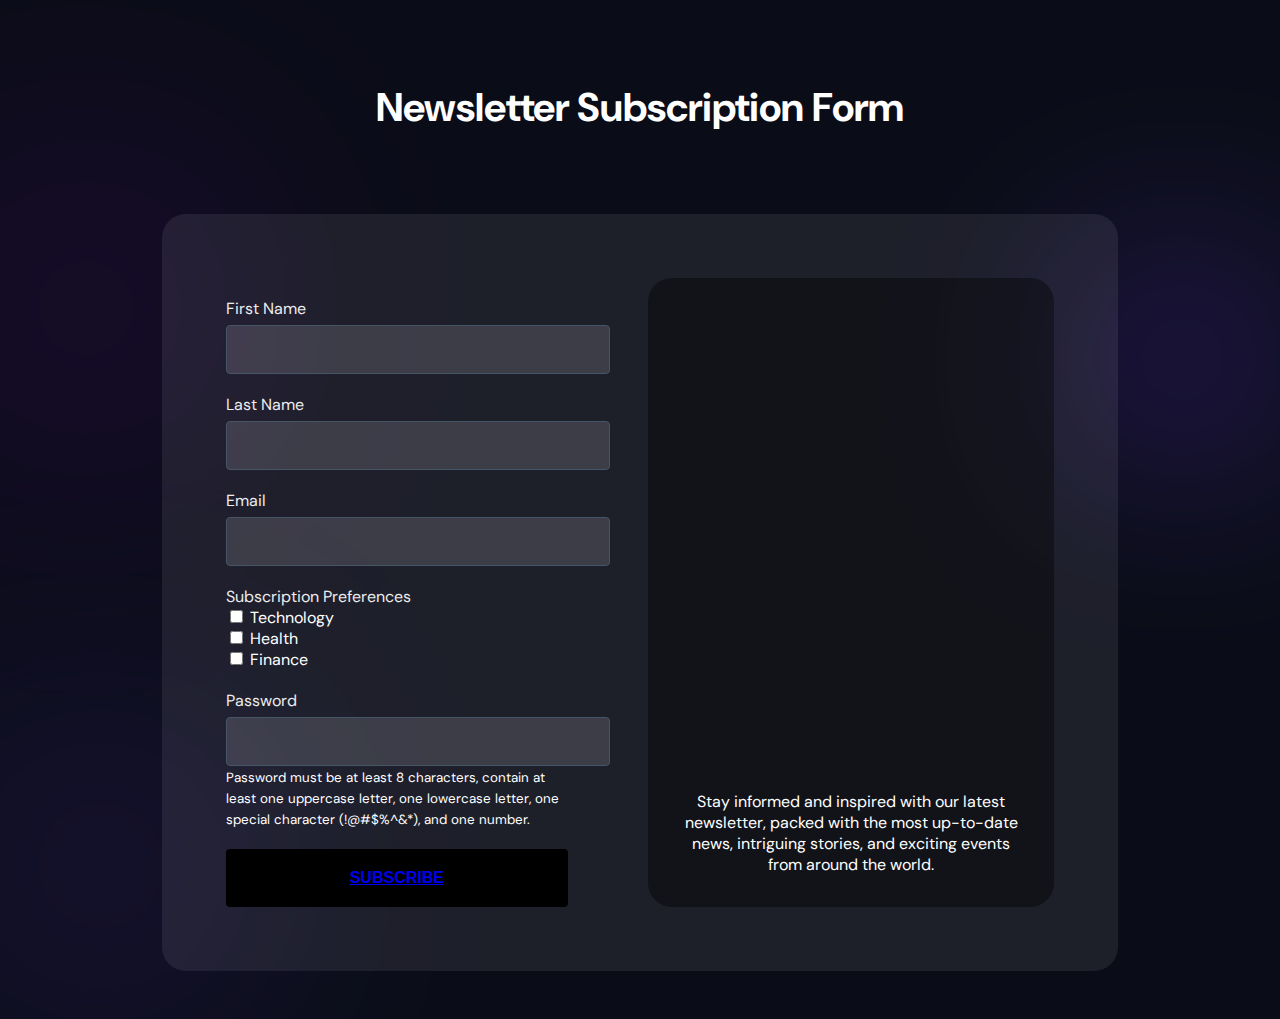
<file: index.html>
<!DOCTYPE html>
<html lang="en">
  <head>
    <meta charset="UTF-8" />
    <meta name="viewport" content="width=device-width, initial-scale=1.0" />
    <title>Newsletter Subscription Form</title>
    <link rel="preconnect" href="https://fonts.googleapis.com" />
    <link rel="preconnect" href="https://fonts.gstatic.com" crossorigin />
    <link
      href="https://fonts.googleapis.com/css2?family=DM+Sans:ital,opsz,wght@0,9..40,100..1000;1,9..40,100..1000&display=swap"
      rel="stylesheet"
    />
    <link rel="stylesheet" href="./style.css" />
  </head>
  <body>
    <h2>Newsletter Subscription Form</h2>
    <div class="form-container">
      <form action="/subscribe" method="post" onsubmit="return validateForm()">
        <div class="error-message"></div>
        <div>
          <label for="first-name" class="field-label">First Name</label>
          <input
            type="text"
            id="first-name"
            name="first-name"
            class="input"
          />
        </div>

        <div>
          <label for="last-name" class="field-label">Last Name</label>
          <input
            type="text"
            id="last-name"
            name="last-name"
            class="input"
          />
        </div>

        <div>
          <label for="email" class="field-label">Email</label>
          <input type="email" id="email" name="email" class="input" />
        </div>

        <div>
          <label for="subscription-preferences" class="field-label"
            >Subscription Preferences</label
          >
          <br />
          <input
            type="checkbox"
            id="tech"
            name="subscription-preferences"
            value="Technology"
          />
          <label for="tech" class="text-sm"> Technology</label> <br />
          <input
            type="checkbox"
            id="health"
            name="subscription-preferences"
            value="Health"
          />
          <label for="health" class="text-sm"> Health</label> <br />
          <input
            type="checkbox"
            id="finance"
            name="subscription-preferences"
            value="Finance"
          />
          <label for="finance" class="text-sm"> Finance</label>
        </div>

        <div>
          <label for="password" class="field-label">Password</label>
          <input
            type="password"
            id="password"
            name="password"
            class="input"
          />
          <small>Password must be at least 8 characters, contain at least one
            uppercase letter, one lowercase letter, one special character
            (!@#$%^&*), and one number.</small>
        </div>
        <button class="submit-button" class="submit-button"><a href="Submision.html">Subscribe</a></button>
      </form>
      <div class="right-frame">
        Stay informed and inspired with our latest newsletter, packed with the
        most up-to-date news, intriguing stories, and exciting events from
        around the world.
      </div>
    </div>
    <script src="validate.js"></script>
    <script src="script.js"></script>
  </body>
</html>
</file>
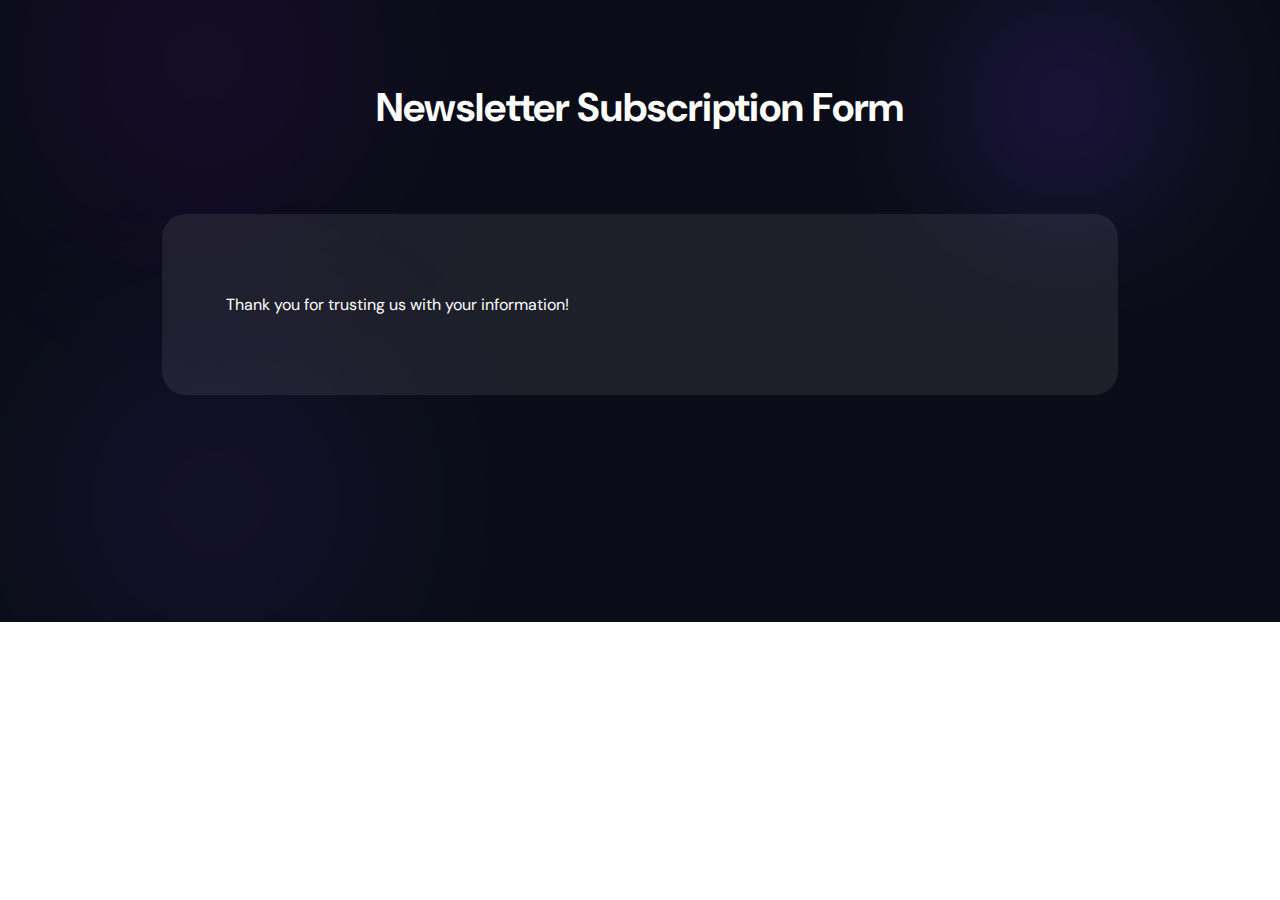
<file: Submision.html>
<!DOCTYPE html>
<html lang="en">
  <head>
    <meta charset="UTF-8" />
    <meta name="viewport" content="width=device-width, initial-scale=1.0" />
    <title>Newsletter Subscription Form</title>
    <link rel="preconnect" href="https://fonts.googleapis.com" />
    <link rel="preconnect" href="https://fonts.gstatic.com" crossorigin />
    <link
      href="https://fonts.googleapis.com/css2?family=DM+Sans:ital,opsz,wght@0,9..40,100..1000;1,9..40,100..1000&display=swap"
      rel="stylesheet"
    />
    <link rel="stylesheet" href="./style.css" />
  </head>
  <body>
    <h2>Newsletter Subscription Form</h2>
    <div class="form-container">
        <p>Thank you for trusting us with your information!</p>
      </div>
    </div>
    <script src="validate.js"></script>
    <script src="script.js"></script>
  </body>
</html>
</file>
<file: style.css>
body {
  font-family: "DM Sans", sans-serif;
  background-image: url("./images/background.svg");
  background-size: cover;
  background-repeat: no-repeat;
  background-position: center;
  color: #fff;
  display: flex;
  flex-direction: column;
  align-items: center;
  padding: 3rem;
  margin: 0;
}

h2 {
  font-size: 2.25rem;
  font-weight: bold;
  text-align: center;
}

.form-container {
  display: flex;
  flex-direction: column;
  width: 90%;
  margin: auto;
  margin-top: 3rem;
  background-color: #ffffff14;
  gap: 2rem;
  padding: 2rem;
  border-radius: 1.5rem;
}

form {
  width: 100%;
  display: flex;
  flex-direction: column;
  gap: 1.25rem;
}

.field-label {
  color: #ececec;
}

.input {
  display: block;
  width: 100%;
  background: #ffffff23;
  padding: 0.8rem 1rem;
  border-radius: 0.25rem;
  border: 1px solid rgb(71 85 105);
  margin-top: 0.375rem;
  color: #fff;
}

.submit-button {
  background: #000;
  padding: 1rem;
  border-radius: 0.25rem;
  font-weight: 600;
  font-size: 0.875rem;
  cursor: pointer;
  text-transform: uppercase;
  border: 0;
  color: #fff;
  width: 100%;
}

.right-frame {
  background-image: url("https://discover.submittable.com/wp-content/uploads/2020/01/part2-e1578597531717.jpg");
  background-size: cover;
  background-repeat: no-repeat;
  background-position: center;
  width: 100%;
  display: flex;
  flex-direction: column;
  justify-content: end;
  border-radius: 1.5rem;
  padding: 1.5rem;
  font-size: 0.875rem;
  background-color: rgba(0, 0, 0, 0.377);
  background-blend-mode: overlay;
  text-align: center;
}

@media (min-width: 768px) {
  .form-container {
    flex-direction: row;
    width: 80%;
    gap: 3rem;
    padding: 3rem;
  }

  form {
    width: 50%;
  }

  .right-frame {
    width: 50%;
  }
}

@media (min-width: 1024px) {
  h2 {
    font-size: 2.5rem;
  }

  .form-container {
    width: 70%;
    gap: 5rem;
    padding: 4rem;
  }

  .input {
    padding: 1rem 1.25rem;
  }

  .submit-button {
    font-size: 1rem;
    padding: 1.25rem;
  }

  .right-frame {
    font-size: 1rem;
    padding: 2rem;
  }
}
</file>
